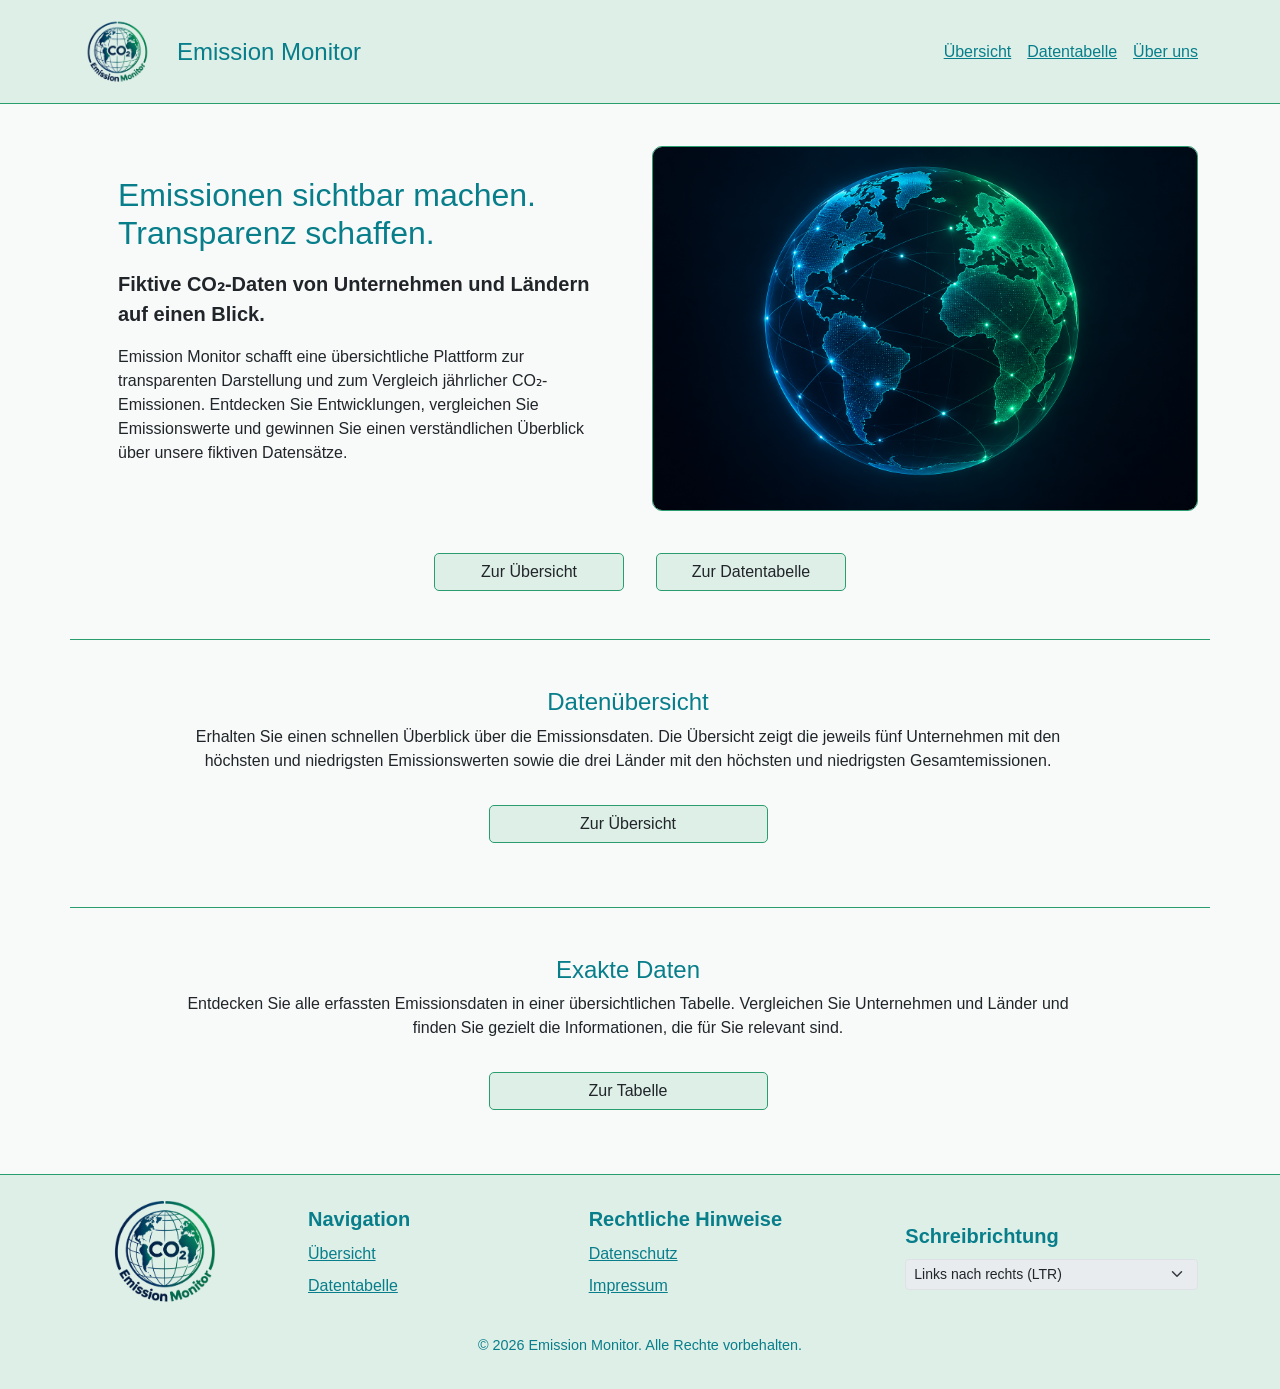
<file: index.html>
<!DOCTYPE html>
<html lang="de" dir="ltr">
    <head>
        <title>Emission Monitor - Home</title>
        <link rel="stylesheet"
        href="https://cdn.jsdelivr.net/npm/bootstrap@5.3.8/dist/css/bootstrap.min.css">
        <link rel="stylesheet" href="style.css">
        <meta charset="UTF-8">
        <meta name="viewport" content="width=device-width, initial-scale=1.0">
    </head>

    <body>
        <header class="header">
            <div class="
                container
                py-3
            ">
                <div class="
                    row
                    align-items-center
                ">
                    <a
                        href="index.html"
                        class="col-md-1 col-3"
                    >
                        <img src="Images/Logo.png" alt="Logo" class="img-fluid">
                    </a>
                    <a
                        href="index.html"
                        id="header-title"
                        class="
                            d-none
                            d-md-block
                            col-md-3
                            fs-4
                        "
                    >
                        Emission Monitor
                    </a>
                    <nav class="
                        col-9 col-md-8
                        align-items-center
                    ">
                        <ul class="
                            d-flex
                            align-items-center
                            justify-content-end
                            list-unstyled
                            gap-3
                            mb-0
                        ">
                            <li class="
                                text-center
                            ">
                                <a href="übersicht.html" class="header-link">Übersicht</a>
                            </li>
                            <li class="
                                text-center
                            ">
                                <a href="tabelle.html" class="header-link">Datentabelle</a>
                            </li>
                            <li class="
                                text-center
                                me-md-0 me-3
                            ">
                                <a href="about.html" class="header-link">Über uns</a>
                            </li>
                        </ul>
                    </nav>
                </div>
            </div> 
        </header>

        <main class="main">
            <section class="
                hero-section
                container
                my-4
            ">
                <div class="
                    hero-content
                    row
                    align-items-center
                ">
                    <div class="
                        hero-text
                        order-md-1
                        order-2
                        col-md-6
                        p-md-5
                        p-4
                    ">
                        <h1>Emissionen sichtbar machen. Transparenz schaffen.</h1>
                        <p class="
                            subline
                            mt-3
                            fw-bold
                            fs-5
                        ">
                            Fiktive CO₂-Daten von Unternehmen und Ländern auf einen Blick.
                        </p>
                        <p>
                            Emission Monitor schafft eine übersichtliche Plattform zur 
                            transparenten Darstellung und zum Vergleich jährlicher CO₂-Emissionen. 
                            Entdecken Sie Entwicklungen, vergleichen Sie Emissionswerte und gewinnen 
                            Sie einen verständlichen Überblick über unsere fiktiven Datensätze.
                        </p>
                    </div>
                    <div class="
                        col-md-6
                        order-md-2
                        order-1
                        text-center
                    ">
                        <img
                            src="Images/Image1.png"
                            alt="Emissionen"
                            class="
                                hero-img
                                img-fluid
                            ">
                    </div>
                </div>
                <div class="
                    hero-buttons
                    row
                    justify-content-center
                    mt-md-4
                    mt-0
                ">
                    <a
                        href="übersicht.html" 
                        class="
                            btn
                            col-md-2
                            col-5
                            mx-md-3
                            mx-2
                        "
                    >
                        Zur Übersicht
                    </a>
                    <a
                        href="tabelle.html"
                        class="
                            btn
                            col-md-2
                            col-5
                            mx-md-3
                            mx-2
                        "
                    >
                        Zur Datentabelle
                    </a>
                </div>
            </section>
            <section class="
                home-übersichts-section
                container
                mt-5
            ">
                <div class="
                    home-übersichts-content
                    row
                    align-items-center
                    justify-content-center
                    col-md-12
                    pt-5
                    pb-3
                ">
                    <h2 class="
                        col-md-12
                        text-center
                    ">
                        Datenübersicht
                    </h2>
                    <p class="
                        col-md-10
                        d-block
                        text-center
                    ">
                        Erhalten Sie einen schnellen Überblick über die Emissionsdaten.
                        Die Übersicht zeigt die jeweils fünf Unternehmen mit den
                        höchsten und niedrigsten Emissionswerten sowie die
                        drei Länder mit den höchsten und niedrigsten Gesamtemissionen.
                    </p>
                    <a
                        href="übersicht.html"
                        class="
                            btn                                
                            col-md-3
                            col-6
                            mt-3
                        "
                    >
                        Zur Übersicht
                    </a>
                </div>
            </section>
            <section class="
                home-tabellen-section
                container
                my-5
            ">
                <div class="
                    home-tabellen-content
                    row
                    align-items-center
                    justify-content-center
                    col-md-12
                    pt-5
                    pb-3
                ">
                    <h2 class="
                        col-md-12
                        text-center
                    ">
                        Exakte Daten
                    </h2>
                    <p class="
                        col-md-10
                        d-block
                        text-center
                    ">
                        Entdecken Sie alle erfassten Emissionsdaten
                        in einer übersichtlichen Tabelle. Vergleichen
                        Sie Unternehmen und Länder und finden Sie gezielt
                        die Informationen, die für Sie relevant sind.
                    </p>
                    <a
                        href="tabelle.html"
                        class="
                            btn                                
                            col-md-3
                            col-6
                            mt-3
                        "
                    >
                        Zur Tabelle
                    </a>
                </div>
            </section>
        </main>

        <footer class="
            footer
            py-3
        ">
            <div class="
                footer-content
                container
                mb-4
            ">
                <div class="
                    row
                    align-items-center
                ">
                    <div class="
                        footer-logo
                        col-md-2 col-12
                        text-center
                    ">
                        <a
                            href="index.html"
                            id="logo-footer"
                        >
                            <img src="Images/Logo.png" alt="Logo" class="img-fluid">
                        </a>
                    </div>
                    <div class="
                        col-md-10 col-12
                    ">
                        <div class="
                            row
                            align-items-center
                        ">
                            <div class="
                                footer-links
                                col-md-4 col-12
                                ps-md-5
                            ">
                                <p class="
                                    footer-title
                                    text-md-start
                                    text-center
                                    fw-bold
                                    my-2
                                    fs-5
                                ">
                                    Navigation
                                </p>
                                <a 
                                    href="übersicht.html"
                                    class="
                                        footer-link
                                        d-block
                                        text-md-start
                                        text-center
                                        my-2
                                    "
                                >
                                    Übersicht
                                </a>
                                <a
                                    href="tabelle.html"
                                    class="
                                        footer-link
                                        d-block
                                        text-md-start
                                        text-center
                                        my-2
                                    "
                                >
                                    Datentabelle
                                </a>
                            </div>
                            <div class="
                                rechtliche-hinweise
                                col-md-4 col-12
                            ">
                                <p class="
                                    footer-title
                                    text-md-start
                                    text-center
                                    fw-bold
                                    d-block
                                    my-2
                                    fs-5
                                ">
                                    Rechtliche Hinweise
                                </p>
                                <a
                                    href="datenschutz.html"
                                    class="
                                        footer-link
                                        d-block
                                        text-md-start
                                        text-center
                                        my-2
                                    "
                                >
                                    Datenschutz
                                </a>
                                <a
                                    href="impressum.html"
                                    class="
                                        footer-link
                                        d-block
                                        text-md-start
                                        text-center
                                        my-2
                                    "
                                >
                                    Impressum
                                </a>
                            </div>
                            <div class="
                                footer-schreibrichtung
                                col-md-4 col-12
                            ">
                                <label
                                    for="schreibrichtung"
                                    class="
                                        footer-title
                                        d-block
                                        text-md-start
                                        text-center
                                        fw-bold
                                        my-2
                                        fs-5
                                    "
                                >
                                    Schreibrichtung
                                </label>

                                <select
                                    id="schreibrichtung"
                                    class="form-select form-select-sm"
                                    disabled
                                >
                                    <option value="ltr">Links nach rechts (LTR)</option>
                                    <option value="rtl">Rechts nach links (RTL)</option>
                                </select>
                            </div>
                        </div>
                    </div>
                </div>
            </div>
            <div id="copyright">
                <p class="text-center">
                    &copy; 2026 Emission Monitor. Alle Rechte vorbehalten.
                </p>
            </div>
        </footer>
    </body>
</html>
</file>
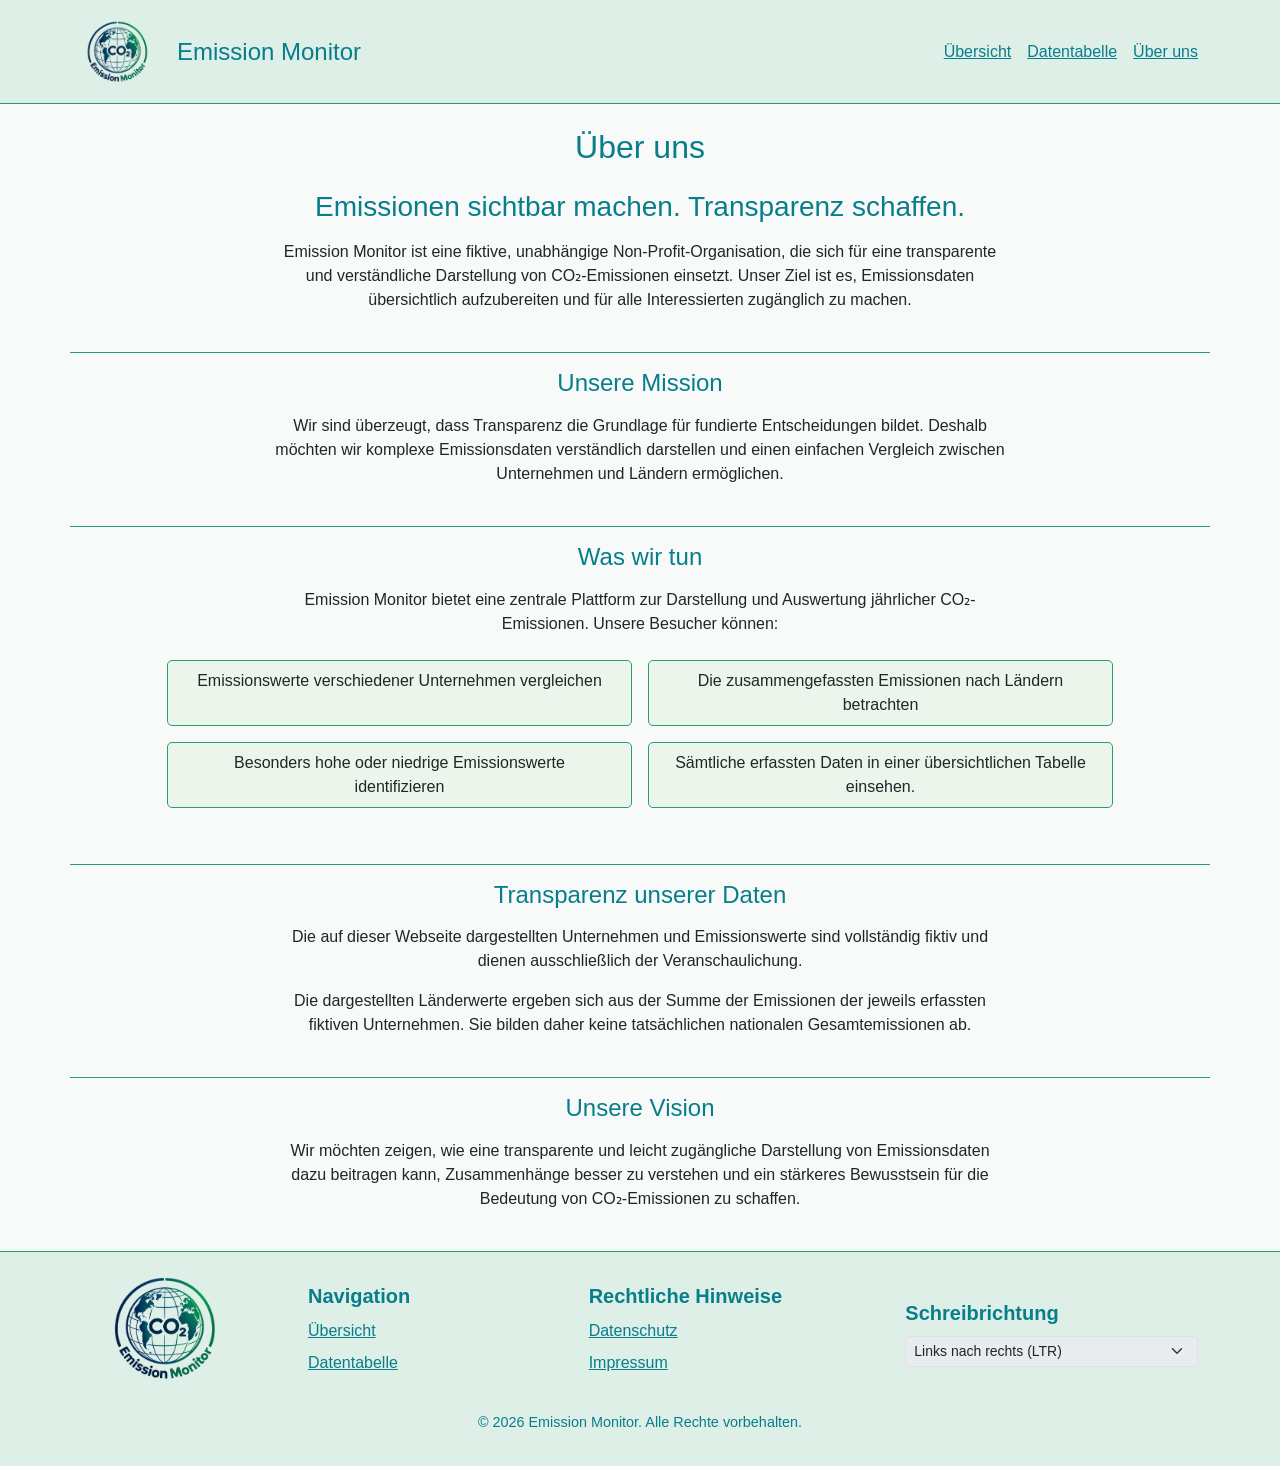
<file: about.html>
<!DOCTYPE html>
<html lang="de" dir="ltr">
    <head>
        <title>Emission Monitor – Über Uns</title>
        <link rel="stylesheet"
        href="https://cdn.jsdelivr.net/npm/bootstrap@5.3.8/dist/css/bootstrap.min.css">
        <link rel="stylesheet" href="style.css">
        <meta charset="UTF-8">
        <meta name="viewport" content="width=device-width, initial-scale=1.0">
    </head>

    <body>
        <header class="header">
            <div class="
                container
                py-3
            ">
                <div class="
                    row
                    align-items-center
                ">
                    <a
                        href="index.html"
                        class="col-md-1 col-3"
                    >
                        <img src="Images/Logo.png" alt="Logo" class="img-fluid">
                    </a>
                    <a
                        href="index.html"
                        id="header-title"
                        class="
                            d-none
                            d-md-block
                            col-md-3
                            fs-4
                        "
                    >
                        Emission Monitor
                    </a>
                    <nav class="
                        col-9 col-md-8
                        align-items-center
                    ">
                        <ul class="
                            d-flex
                            align-items-center
                            justify-content-end
                            list-unstyled
                            gap-3
                            mb-0
                        ">
                            <li class="
                                text-center
                            ">
                                <a href="übersicht.html" class="header-link">Übersicht</a>
                            </li>
                            <li class="
                                text-center
                            ">
                                <a href="tabelle.html" class="header-link">Datentabelle</a>
                            </li>
                            <li class="
                                text-center
                                me-md-0 me-3
                            ">
                                <a href="about.html" class="header-link">Über uns</a>
                            </li>
                        </ul>
                    </nav>
                </div>
            </div> 
        </header>

        <main>
            <section class="
                about-intro
                container
            ">
                <div class="
                    about-heading
                    row
                    justify-content-center
                ">
                    <h1 class="
                        col-12
                        text-center
                        mt-4
                        mb-md-4 mb-3
                    ">
                        Über uns
                    </h1>
                    <h3 class="
                        col-12
                        text-center
                        mb-3
                    ">
                        Emissionen sichtbar machen. Transparenz schaffen.
                    </h3>
                    <p class="
                        col-md-8 col-11
                        text-center
                    ">
                        Emission Monitor ist eine fiktive, unabhängige Non-Profit-Organisation, 
                        die sich für eine transparente und verständliche Darstellung von 
                        CO₂-Emissionen einsetzt. Unser Ziel ist es, Emissionsdaten übersichtlich 
                        aufzubereiten und für alle Interessierten zugänglich zu machen.
                    </p>
                </div>
            </section>

            <section class="
                about-inhalt
                container
            ">
                <div class="
                    about-abschnitt
                    row
                    justify-content-center
                    mt-md-4 mt-3
                    pt-3
                ">
                    <h2 class="
                        col-12
                        text-center
                        mb-3
                    ">
                        Unsere Mission
                    </h2>
                    <p class="
                        col-md-8 col-11
                        text-center
                    ">
                        Wir sind überzeugt, dass Transparenz die Grundlage für 
                        fundierte Entscheidungen bildet. Deshalb möchten wir komplexe 
                        Emissionsdaten verständlich darstellen und einen einfachen 
                        Vergleich zwischen Unternehmen und Ländern ermöglichen.
                    </p>
                </div>
                <div class="
                    about-abschnitt
                    row
                    justify-content-center
                    mt-md-4 mt-3
                    pt-3
                ">
                    <h2 class="
                        col-12
                        text-center
                        mb-3
                    ">
                        Was wir tun
                    </h2>
                    <p class="
                        col-md-8 col-11
                        text-center
                    ">
                        Emission Monitor bietet eine zentrale Plattform zur 
                        Darstellung und Auswertung jährlicher CO₂-Emissionen. 
                        Unsere Besucher können:
                    </p>
                    <div class="
                        möglichkeiten
                        row
                        justify-content-center
                    ">
                        <div class="
                            col-md-5 col-11
                            m-2
                        ">
                            <p class="
                                text-center
                                m-2
                            ">
                                Emissionswerte verschiedener Unternehmen vergleichen
                            </p>
                        </div>
                        <div class="
                            col-md-5 col-11
                            m-2
                        ">
                            <p class="
                                text-center
                                m-2
                            ">
                                Die zusammengefassten Emissionen nach Ländern betrachten
                            </p>
                        </div>
                        <div class="
                            col-md-5 col-11
                            m-2
                        ">
                            <p class="
                                text-center
                                m-2
                            ">
                                Besonders hohe oder niedrige Emissionswerte identifizieren
                            </p>
                        </div>
                        <div class="
                            col-md-5 col-11
                            m-2
                        ">
                            <p class="
                                text-center
                                m-2
                            ">
                                Sämtliche erfassten Daten in einer übersichtlichen 
                                Tabelle einsehen.
                            </p>
                        </div>
                    </div>
                </div>
                <div class="
                    about-abschnitt
                    row
                    justify-content-center
                    mt-md-5 mt-4
                    pt-3
                ">
                    <h2 class="
                        col-12
                        text-center
                        mb-3
                    ">
                           Transparenz unserer Daten
                    </h2>
                   <p class="
                        col-md-8 col-11
                        text-center
                    ">
                        Die auf dieser Webseite dargestellten Unternehmen und 
                        Emissionswerte sind vollständig fiktiv und dienen 
                        ausschließlich der Veranschaulichung.
                    </p>
                   <p class="
                        col-md-8 col-11
                        text-center
                    ">
                        Die dargestellten Länderwerte ergeben sich aus der Summe 
                        der Emissionen der jeweils erfassten fiktiven Unternehmen. 
                        Sie bilden daher keine tatsächlichen nationalen Gesamtemissionen ab.
                    </p>
                </div>
                <div class="
                    about-abschnitt
                    row
                    justify-content-center
                    my-md-4 my-3
                    pt-3
                ">
                    <h2 class="
                        col-12
                        text-center
                        mb-3
                    ">
                        Unsere Vision
                    </h2>
                    <p class="
                        col-md-8 col-11
                        text-center
                    ">
                        Wir möchten zeigen, wie eine transparente und 
                        leicht zugängliche Darstellung von Emissionsdaten 
                        dazu beitragen kann, Zusammenhänge besser zu 
                        verstehen und ein stärkeres Bewusstsein für die 
                        Bedeutung von CO₂-Emissionen zu schaffen.
                    </p>
                </div>
            </section>
        </main>

        <footer class="
            footer
            py-3
        ">
            <div class="
                footer-content
                container
                mb-4
            ">
                <div class="
                    row
                    align-items-center
                ">
                    <div class="
                        footer-logo
                        col-md-2 col-12
                        text-center
                    ">
                        <a
                            href="index.html"
                            id="logo-footer"
                        >
                            <img src="Images/Logo.png" alt="Logo" class="img-fluid">
                        </a>
                    </div>
                    <div class="
                        col-md-10 col-12
                    ">
                        <div class="
                            row
                            align-items-center
                        ">
                            <div class="
                                footer-links
                                col-md-4 col-12
                                ps-md-5
                            ">
                                <p class="
                                    footer-title
                                    text-md-start
                                    text-center
                                    fw-bold
                                    my-2
                                    fs-5
                                ">
                                    Navigation
                                </p>
                                <a 
                                    href="übersicht.html"
                                    class="
                                        footer-link
                                        d-block
                                        text-md-start
                                        text-center
                                        my-2
                                    "
                                >
                                    Übersicht
                                </a>
                                <a
                                    href="tabelle.html"
                                    class="
                                        footer-link
                                        d-block
                                        text-md-start
                                        text-center
                                        my-2
                                    "
                                >
                                    Datentabelle
                                </a>
                            </div>
                            <div class="
                                rechtliche-hinweise
                                col-md-4 col-12
                            ">
                                <p class="
                                    footer-title
                                    text-md-start
                                    text-center
                                    fw-bold
                                    d-block
                                    my-2
                                    fs-5
                                ">
                                    Rechtliche Hinweise
                                </p>
                                <a
                                    href="datenschutz.html"
                                    class="
                                        footer-link
                                        d-block
                                        text-md-start
                                        text-center
                                        my-2
                                    "
                                >
                                    Datenschutz
                                </a>
                                <a
                                    href="impressum.html"
                                    class="
                                        footer-link
                                        d-block
                                        text-md-start
                                        text-center
                                        my-2
                                    "
                                >
                                    Impressum
                                </a>
                            </div>
                            <div class="
                                footer-schreibrichtung
                                col-md-4 col-12
                            ">
                                <label
                                    for="schreibrichtung"
                                    class="
                                        footer-title
                                        d-block
                                        text-md-start
                                        text-center
                                        fw-bold
                                        my-2
                                        fs-5
                                    "
                                >
                                    Schreibrichtung
                                </label>

                                <select
                                    id="schreibrichtung"
                                    class="form-select form-select-sm"
                                    disabled
                                >
                                    <option value="ltr">Links nach rechts (LTR)</option>
                                    <option value="rtl">Rechts nach links (RTL)</option>
                                </select>
                            </div>
                        </div>
                    </div>
                </div>
            </div>
            <div id="copyright">
                <p class="text-center">
                    &copy; 2026 Emission Monitor. Alle Rechte vorbehalten.
                </p>
            </div>
        </footer>
    </body>
</html>
</file>
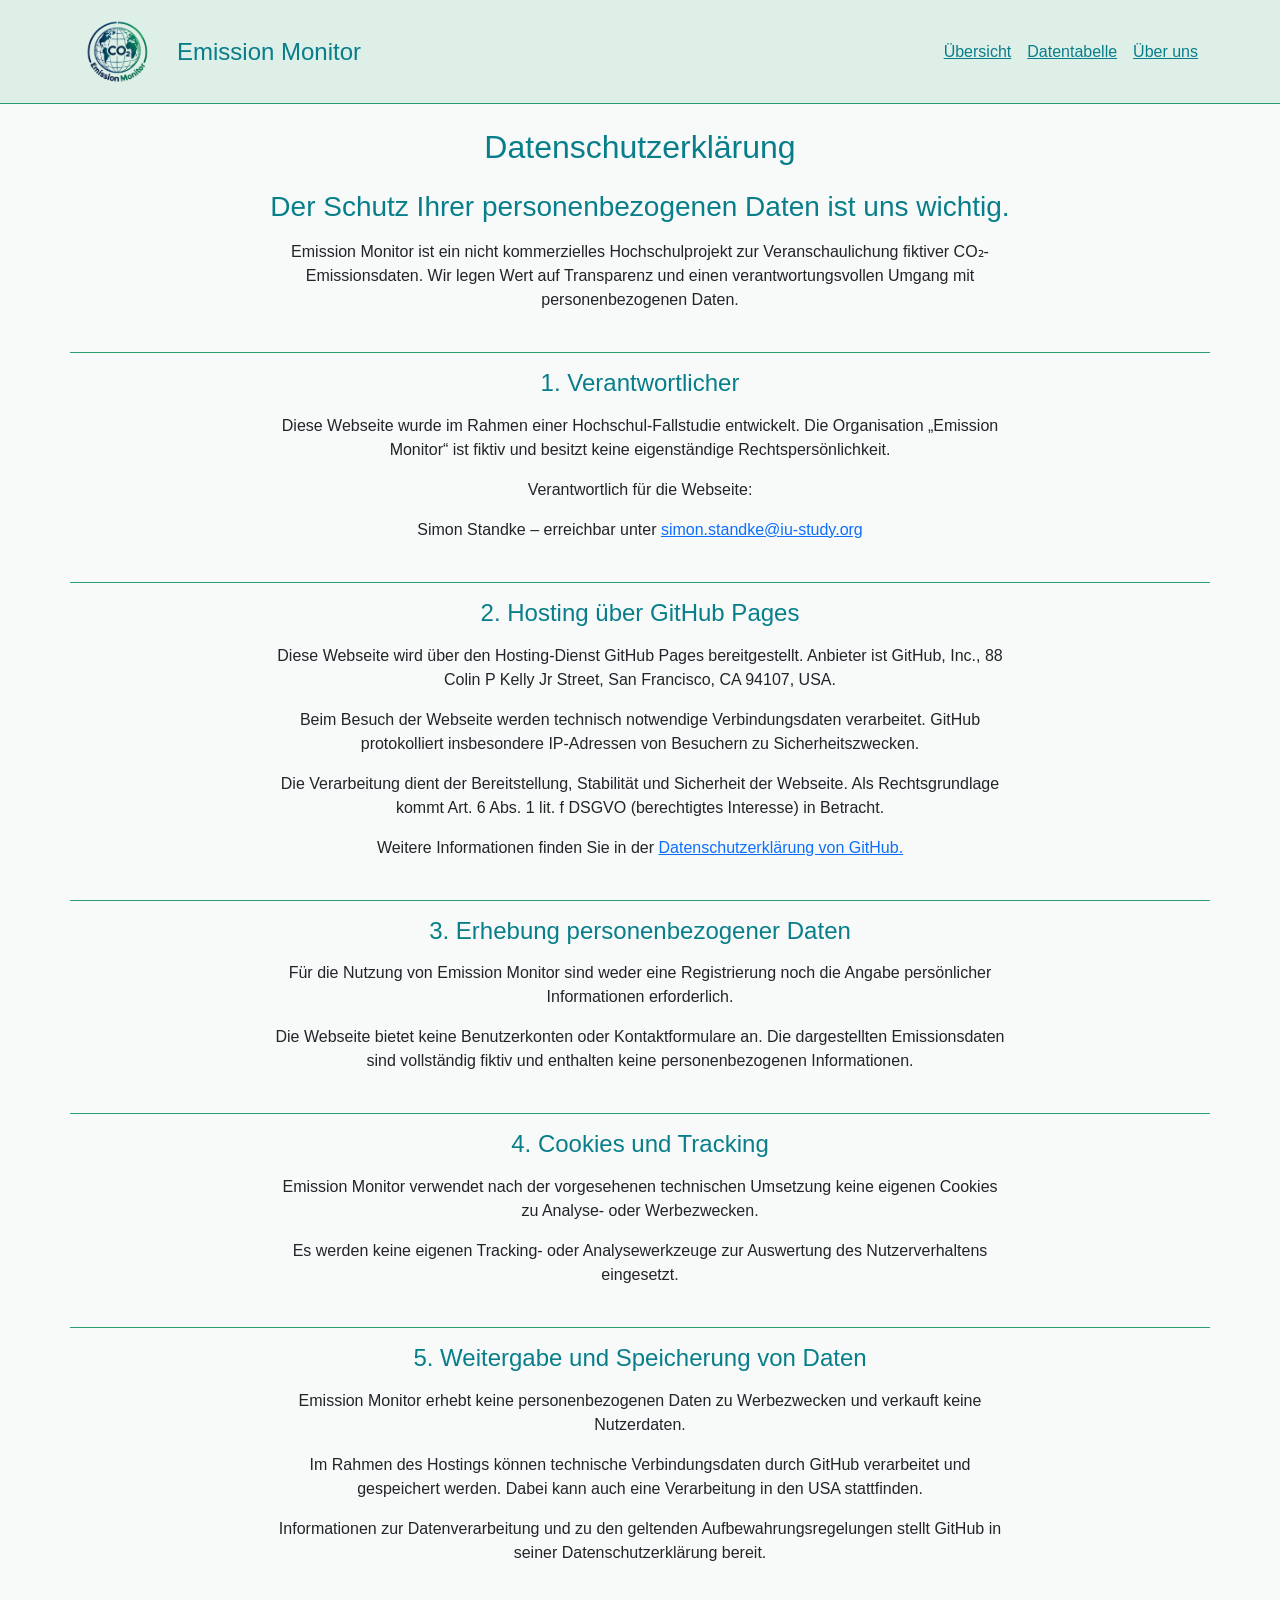
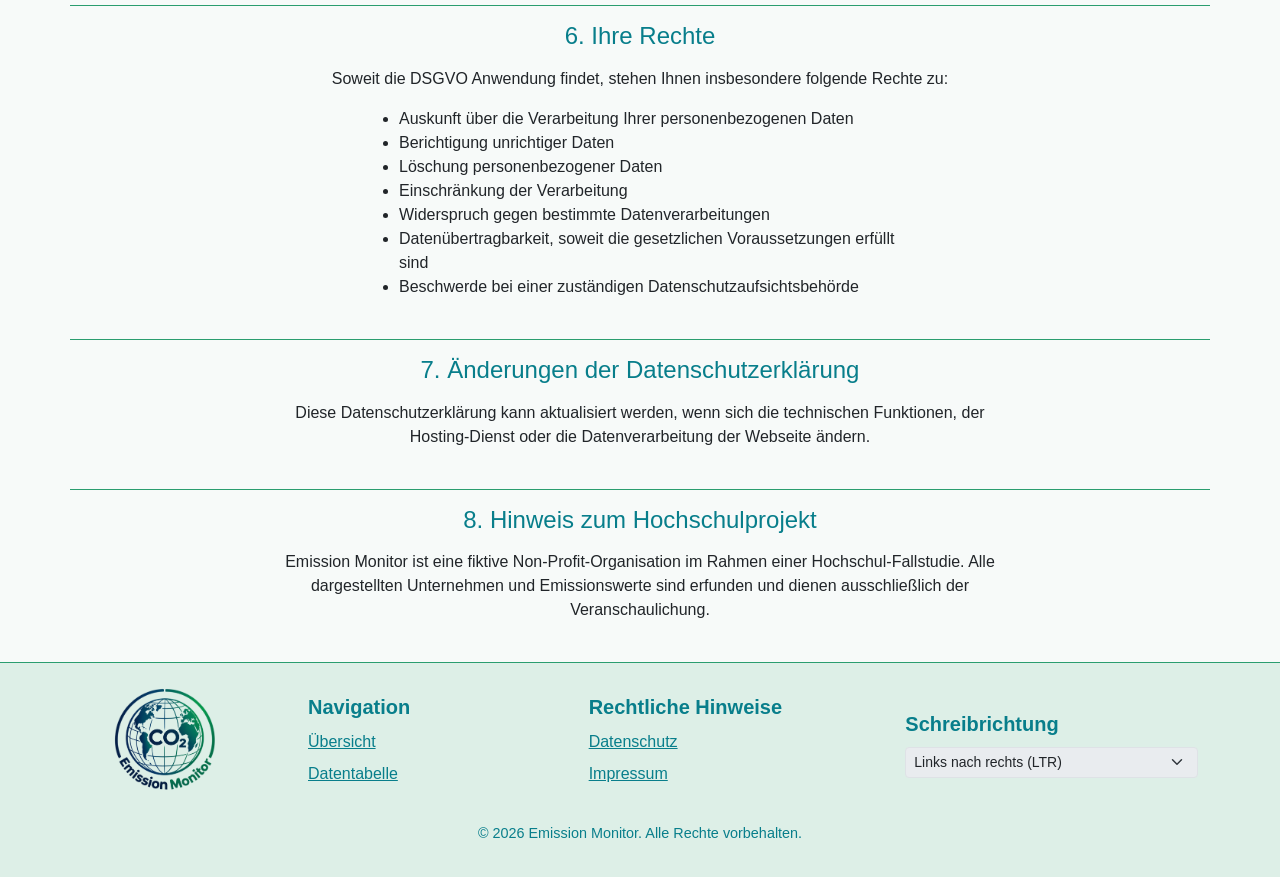
<file: datenschutz.html>
<!DOCTYPE html>
<html lang="de" dir="ltr">
    <head>
        <title>Emission Monitor – Datenschutz</title>
        <link rel="stylesheet"
        href="https://cdn.jsdelivr.net/npm/bootstrap@5.3.8/dist/css/bootstrap.min.css">
        <link rel="stylesheet" href="style.css">
        <meta charset="UTF-8">
        <meta name="viewport" content="width=device-width, initial-scale=1.0">
    </head>

    <body>
        <header class="header">
            <div class="
                container
                py-3
            ">
                <div class="
                    row
                    align-items-center
                ">
                    <a
                        href="index.html"
                        class="col-md-1 col-3"
                    >
                        <img src="Images/Logo.png" alt="Logo" class="img-fluid">
                    </a>
                    <a
                        href="index.html"
                        id="header-title"
                        class="
                            d-none
                            d-md-block
                            col-md-3
                            fs-4
                        "
                    >
                        Emission Monitor
                    </a>
                    <nav class="
                        col-9 col-md-8
                        align-items-center
                    ">
                        <ul class="
                            d-flex
                            align-items-center
                            justify-content-end
                            list-unstyled
                            gap-3
                            mb-0
                        ">
                            <li class="
                                text-center
                            ">
                                <a href="übersicht.html" class="header-link">Übersicht</a>
                            </li>
                            <li class="
                                text-center
                            ">
                                <a href="tabelle.html" class="header-link">Datentabelle</a>
                            </li>
                            <li class="
                                text-center
                                me-md-0 me-3
                            ">
                                <a href="about.html" class="header-link">Über uns</a>
                            </li>
                        </ul>
                    </nav>
                </div>
            </div> 
        </header>

        <main>
            <section class="
                datenschutz-intro
                container
            ">
                <div class="
                    datenschutz-heading
                    row
                    justify-content-center
                ">
                    <h1 class="
                        col-12
                        text-center
                        mt-4
                        mb-md-4 mb-4
                    ">
                        Datenschutzerklärung
                    </h1>
                    <h3 class="
                        col-12
                        text-center
                        mb-3
                    ">
                        Der Schutz Ihrer personenbezogenen Daten ist uns wichtig.
                    </h3>
                    <p class="
                        col-md-8 col-11
                        text-center
                    ">
                        Emission Monitor ist ein nicht kommerzielles 
                        Hochschulprojekt zur Veranschaulichung fiktiver 
                        CO₂-Emissionsdaten. Wir legen Wert auf Transparenz 
                        und einen verantwortungsvollen Umgang mit 
                        personenbezogenen Daten.
                    </p>
                </div>
            </section>

            <section class="
                datenschutz-inhalt
                container
            ">
                <div class="
                    datenschutz-abschnitt
                    row
                    justify-content-center
                    mt-md-4 mt-3
                    pt-3
                ">
                    <h2 class="
                        col-12
                        text-center
                        mb-3
                    ">
                        1. Verantwortlicher
                    </h2>
                    <p class="
                        col-md-8 col-11
                        text-center
                    ">
                        Diese Webseite wurde im Rahmen einer 
                        Hochschul-Fallstudie entwickelt. Die Organisation 
                        „Emission Monitor“ ist fiktiv und besitzt keine 
                        eigenständige Rechtspersönlichkeit.
                    </p>
                    <p class="
                        col-md-8 col-11
                        text-center
                    ">
                        Verantwortlich für die Webseite:
                    </p>
                    <p class="
                        col-md-8 col-11
                        text-center
                    ">
                        Simon Standke – erreichbar unter 
                        <a href="mailto:simon.standke@iu-study.org">simon.standke@iu-study.org</a>
                    </p>
                </div>
                <div class="
                    datenschutz-abschnitt
                    row
                    justify-content-center
                    mt-md-4 mt-3
                    pt-3
                ">
                    <h2 class="
                        col-12
                        text-center
                        mb-3
                    ">
                        2. Hosting über GitHub Pages
                    </h2>
                    <p class="
                        col-md-8 col-11
                        text-center
                    ">
                        Diese Webseite wird über den Hosting-Dienst 
                        GitHub Pages bereitgestellt. Anbieter ist 
                        GitHub, Inc., 88 Colin P Kelly Jr Street, 
                        San Francisco, CA 94107, USA.
                    </p>
                    <p class="
                        col-md-8 col-11
                        text-center
                    ">
                        Beim Besuch der Webseite werden technisch 
                        notwendige Verbindungsdaten verarbeitet. 
                        GitHub protokolliert insbesondere IP-Adressen 
                        von Besuchern zu Sicherheitszwecken.
                    </p>
                    <p class="
                        col-md-8 col-11
                        text-center
                    ">
                        Die Verarbeitung dient der Bereitstellung, 
                        Stabilität und Sicherheit der Webseite. 
                        Als Rechtsgrundlage kommt Art. 
                        6 Abs. 1 lit. f DSGVO (berechtigtes Interesse) in Betracht.
                    </p>
                    <p class="
                        col-md-8 col-11
                        text-center
                    ">
                        Weitere Informationen finden Sie in der 
                        <a href="https://docs.github.com/de/site-policy/privacy-policies/github-general-privacy-statement#github-privacy-statement">
                            Datenschutzerklärung von GitHub.
                        </a>
                    </p>
                </div>
                <div class="
                    datenschutz-abschnitt
                    row
                    justify-content-center
                    mt-md-4 mt-3
                    pt-3
                ">
                    <h2 class="
                        col-12
                        text-center
                        mb-3
                    ">
                           3. Erhebung personenbezogener Daten
                    </h2>
                   <p class="
                        col-md-8 col-11
                        text-center
                    ">
                        Für die Nutzung von Emission Monitor sind weder eine Registrierung 
                        noch die Angabe persönlicher Informationen erforderlich.
                    </p>
                    <p class="
                        col-md-8 col-11
                        text-center
                    ">
                        Die Webseite bietet keine Benutzerkonten oder Kontaktformulare an. 
                        Die dargestellten Emissionsdaten sind vollständig fiktiv und enthalten 
                        keine personenbezogenen Informationen.
                    </p>
                </div>
                <div class="
                    datenschutz-abschnitt
                    row
                    justify-content-center
                    my-md-4 my-3
                    pt-3
                ">
                    <h2 class="
                        col-12
                        text-center
                        mb-3
                    ">
                        4. Cookies und Tracking
                    </h2>
                    <p class="
                        col-md-8 col-11
                        text-center
                    ">
                        Emission Monitor verwendet nach der vorgesehenen technischen Umsetzung 
                        keine eigenen Cookies zu Analyse- oder Werbezwecken.
                    </p>
                    <p class="
                        col-md-8 col-11
                        text-center
                    ">
                        Es werden keine eigenen Tracking- oder Analysewerkzeuge zur Auswertung 
                        des Nutzerverhaltens eingesetzt.
                    </p>
                </div>
                <div class="
                    datenschutz-abschnitt
                    row
                    justify-content-center
                    my-md-4 my-3
                    pt-3
                ">
                    <h2 class="
                        col-12
                        text-center
                        mb-3
                    ">
                        5. Weitergabe und Speicherung von Daten
                    </h2>
                    <p class="
                        col-md-8 col-11
                        text-center
                    ">
                        Emission Monitor erhebt keine personenbezogenen Daten zu Werbezwecken 
                        und verkauft keine Nutzerdaten.
                    </p>
                    <p class="
                        col-md-8 col-11
                        text-center
                    ">
                        Im Rahmen des Hostings können technische Verbindungsdaten durch GitHub 
                        verarbeitet und gespeichert werden. Dabei kann auch eine Verarbeitung 
                        in den USA stattfinden.
                    </p>
                    <p class="
                        col-md-8 col-11
                        text-center
                    ">
                        Informationen zur Datenverarbeitung und zu den geltenden 
                        Aufbewahrungsregelungen stellt GitHub in seiner Datenschutzerklärung bereit.
                    </p>
                </div>
                <div class="
                    datenschutz-abschnitt
                    row
                    justify-content-center
                    my-md-4 my-3
                    pt-3
                ">
                    <h2 class="
                        col-12
                        text-center
                        mb-3
                    ">
                        6. Ihre Rechte
                    </h2>
                    <p class="
                        col-md-8 col-11
                        text-center
                    ">
                        Soweit die DSGVO Anwendung findet, stehen Ihnen insbesondere folgende Rechte zu:
                    </p>
                    <div class="
                        d-block
                        col-md-6
                    ">
                        <ul>
                            <li>
                                Auskunft über die Verarbeitung Ihrer personenbezogenen Daten
                            </li>
                            <li>
                                Berichtigung unrichtiger Daten
                            </li>
                            <li>
                                Löschung personenbezogener Daten
                            </li>
                            <li>
                                Einschränkung der Verarbeitung
                            </li>
                            <li>
                                Widerspruch gegen bestimmte Datenverarbeitungen
                            </li>
                            <li>
                                Datenübertragbarkeit, soweit die gesetzlichen Voraussetzungen erfüllt sind
                            </li>
                            <li>
                                Beschwerde bei einer zuständigen Datenschutzaufsichtsbehörde
                            </li>
                        </ul>
                    </div>
                </div>
                <div class="
                    datenschutz-abschnitt
                    row
                    justify-content-center
                    my-md-4 my-3
                    pt-3
                ">
                    <h2 class="
                        col-12
                        text-center
                        mb-3
                    ">
                        7. Änderungen der Datenschutzerklärung
                    </h2>
                    <p class="
                        col-md-8 col-11
                        text-center
                    ">
                        Diese Datenschutzerklärung kann aktualisiert werden, 
                        wenn sich die technischen Funktionen, der Hosting-Dienst 
                        oder die Datenverarbeitung der Webseite ändern.
                    </p>
                </div>
                <div class="
                    datenschutz-abschnitt
                    row
                    justify-content-center
                    my-md-4 my-3
                    pt-3
                ">
                    <h2 class="
                        col-12
                        text-center
                        mb-3
                    ">
                        8. Hinweis zum Hochschulprojekt
                    </h2>
                    <p class="
                        col-md-8 col-11
                        text-center
                    ">
                        Emission Monitor ist eine fiktive Non-Profit-Organisation 
                        im Rahmen einer Hochschul-Fallstudie. Alle dargestellten 
                        Unternehmen und Emissionswerte sind erfunden und dienen 
                        ausschließlich der Veranschaulichung.
                    </p>
                </div>
            </section>
        </main>

        <footer class="
            footer
            py-3
        ">
            <div class="
                footer-content
                container
                mb-4
            ">
                <div class="
                    row
                    align-items-center
                ">
                    <div class="
                        footer-logo
                        col-md-2 col-12
                        text-center
                    ">
                        <a
                            href="index.html"
                            id="logo-footer"
                        >
                            <img src="Images/Logo.png" alt="Logo" class="img-fluid">
                        </a>
                    </div>
                    <div class="
                        col-md-10 col-12
                    ">
                        <div class="
                            row
                            align-items-center
                        ">
                            <div class="
                                footer-links
                                col-md-4 col-12
                                ps-md-5
                            ">
                                <p class="
                                    footer-title
                                    text-md-start
                                    text-center
                                    fw-bold
                                    my-2
                                    fs-5
                                ">
                                    Navigation
                                </p>
                                <a 
                                    href="übersicht.html"
                                    class="
                                        footer-link
                                        d-block
                                        text-md-start
                                        text-center
                                        my-2
                                    "
                                >
                                    Übersicht
                                </a>
                                <a
                                    href="tabelle.html"
                                    class="
                                        footer-link
                                        d-block
                                        text-md-start
                                        text-center
                                        my-2
                                    "
                                >
                                    Datentabelle
                                </a>
                            </div>
                            <div class="
                                rechtliche-hinweise
                                col-md-4 col-12
                            ">
                                <p class="
                                    footer-title
                                    text-md-start
                                    text-center
                                    fw-bold
                                    d-block
                                    my-2
                                    fs-5
                                ">
                                    Rechtliche Hinweise
                                </p>
                                <a
                                    href="datenschutz.html"
                                    class="
                                        footer-link
                                        d-block
                                        text-md-start
                                        text-center
                                        my-2
                                    "
                                >
                                    Datenschutz
                                </a>
                                <a
                                    href="impressum.html"
                                    class="
                                        footer-link
                                        d-block
                                        text-md-start
                                        text-center
                                        my-2
                                    "
                                >
                                    Impressum
                                </a>
                            </div>
                            <div class="
                                footer-schreibrichtung
                                col-md-4 col-12
                            ">
                                <label
                                    for="schreibrichtung"
                                    class="
                                        footer-title
                                        d-block
                                        text-md-start
                                        text-center
                                        fw-bold
                                        my-2
                                        fs-5
                                    "
                                >
                                    Schreibrichtung
                                </label>

                                <select
                                    id="schreibrichtung"
                                    class="form-select form-select-sm"
                                    disabled
                                >
                                    <option value="ltr">Links nach rechts (LTR)</option>
                                    <option value="rtl">Rechts nach links (RTL)</option>
                                </select>
                            </div>
                        </div>
                    </div>
                </div>
            </div>
            <div id="copyright">
                <p class="text-center">
                    &copy; 2026 Emission Monitor. Alle Rechte vorbehalten.
                </p>
            </div>
        </footer>
    </body>
</html>
</file>
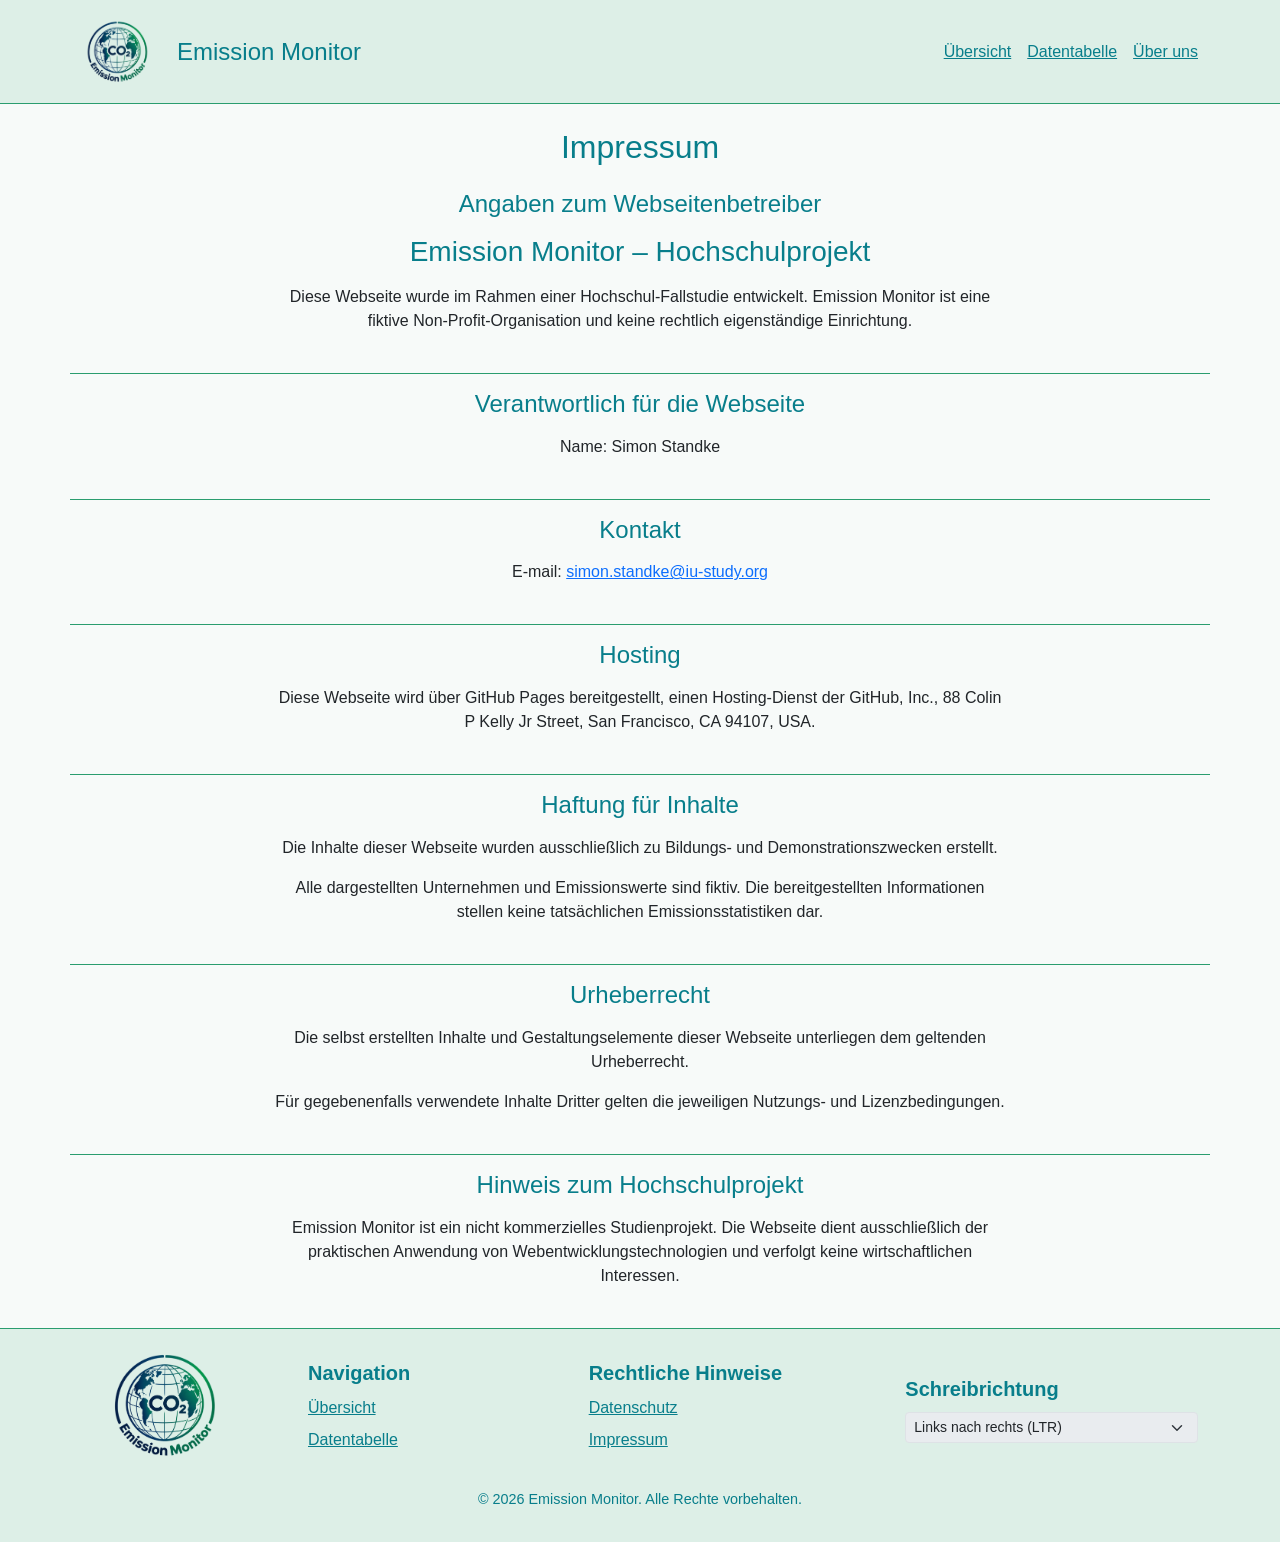
<file: impressum.html>
<!DOCTYPE html>
<html lang="de" dir="ltr">
    <head>
        <title>Emission Monitor – Impressum</title>
        <link rel="stylesheet"
        href="https://cdn.jsdelivr.net/npm/bootstrap@5.3.8/dist/css/bootstrap.min.css">
        <link rel="stylesheet" href="style.css">
        <meta charset="UTF-8">
        <meta name="viewport" content="width=device-width, initial-scale=1.0">
    </head>

    <body>
        <header class="header">
            <div class="
                container
                py-3
            ">
                <div class="
                    row
                    align-items-center
                ">
                    <a
                        href="index.html"
                        class="col-md-1 col-3"
                    >
                        <img src="Images/Logo.png" alt="Logo" class="img-fluid">
                    </a>
                    <a
                        href="index.html"
                        id="header-title"
                        class="
                            d-none
                            d-md-block
                            col-md-3
                            fs-4
                        "
                    >
                        Emission Monitor
                    </a>
                    <nav class="
                        col-9 col-md-8
                        align-items-center
                    ">
                        <ul class="
                            d-flex
                            align-items-center
                            justify-content-end
                            list-unstyled
                            gap-3
                            mb-0
                        ">
                            <li class="
                                text-center
                            ">
                                <a href="übersicht.html" class="header-link">Übersicht</a>
                            </li>
                            <li class="
                                text-center
                            ">
                                <a href="tabelle.html" class="header-link">Datentabelle</a>
                            </li>
                            <li class="
                                text-center
                                me-md-0 me-3
                            ">
                                <a href="about.html" class="header-link">Über uns</a>
                            </li>
                        </ul>
                    </nav>
                </div>
            </div> 
        </header>

        <main>
            <section class="
                impressum-intro
                container
            ">
                <div class="
                    impressum-heading
                    row
                    justify-content-center
                ">
                    <h1 class="
                        col-12
                        text-center
                        mt-4
                        mb-md-4 mb-4
                    ">
                        Impressum
                    </h1>
                    <h2 class="
                        col-12
                        text-center
                        mb-3
                    ">
                        Angaben zum Webseitenbetreiber
                    </h2>
                    <h3 class="
                        col-12
                        text-center
                        mb-3
                    ">
                        Emission Monitor – Hochschulprojekt
                    </h3>
                    <p class="
                        col-md-8 col-11
                        text-center
                    ">
                        Diese Webseite wurde im Rahmen einer Hochschul-Fallstudie entwickelt. 
                        Emission Monitor ist eine fiktive Non-Profit-Organisation 
                        und keine rechtlich eigenständige Einrichtung.
                    </p>
                </div>
            </section>

            <section class="
                impressum-inhalt
                container
            ">
                <div class="
                    impressum-abschnitt
                    row
                    justify-content-center
                    mt-md-4 mt-3
                    pt-3
                ">
                    <h2 class="
                        col-12
                        text-center
                        mb-3
                    ">
                        Verantwortlich für die Webseite
                    </h2>
                    <p class="
                        col-md-8 col-11
                        text-center
                    ">
                        Name: Simon Standke
                    </p>
                </div>
                <div class="
                    impressum-abschnitt
                    row
                    justify-content-center
                    mt-md-4 mt-3
                    pt-3
                ">
                    <h2 class="
                        col-12
                        text-center
                        mb-3
                    ">
                        Kontakt
                    </h2>
                    <p class="
                        col-md-8 col-11
                        text-center
                    ">
                        E-mail: 
                        <a href="mailto:simon.standke@iu-study.org">simon.standke@iu-study.org</a>
                    </p>
                </div>
                <div class="
                    impressum-abschnitt
                    row
                    justify-content-center
                    mt-md-4 mt-3
                    pt-3
                ">
                    <h2 class="
                        col-12
                        text-center
                        mb-3
                    ">
                           Hosting
                    </h2>
                   <p class="
                        col-md-8 col-11
                        text-center
                    ">
                        Diese Webseite wird über GitHub Pages bereitgestellt, einen Hosting-Dienst 
                        der GitHub, Inc., 88 Colin P Kelly Jr Street, San Francisco, CA 94107, USA.
                    </p>
                </div>
                <div class="
                    impressum-abschnitt
                    row
                    justify-content-center
                    my-md-4 my-3
                    pt-3
                ">
                    <h2 class="
                        col-12
                        text-center
                        mb-3
                    ">
                        Haftung für Inhalte
                    </h2>
                    <p class="
                        col-md-8 col-11
                        text-center
                    ">
                        Die Inhalte dieser Webseite wurden ausschließlich zu Bildungs- und 
                        Demonstrationszwecken erstellt.
                    </p>
                    <p class="
                        col-md-8 col-11
                        text-center
                    ">
                        Alle dargestellten Unternehmen und Emissionswerte sind fiktiv. Die 
                        bereitgestellten Informationen stellen keine tatsächlichen Emissionsstatistiken dar.
                    </p>
                </div>
                <div class="
                    impressum-abschnitt
                    row
                    justify-content-center
                    my-md-4 my-3
                    pt-3
                ">
                    <h2 class="
                        col-12
                        text-center
                        mb-3
                    ">
                        Urheberrecht
                    </h2>
                    <p class="
                        col-md-8 col-11
                        text-center
                    ">
                        Die selbst erstellten Inhalte und Gestaltungselemente dieser Webseite 
                        unterliegen dem geltenden Urheberrecht.
                    </p>
                    <p class="
                        col-md-8 col-11
                        text-center
                    ">
                        Für gegebenenfalls verwendete Inhalte Dritter gelten die jeweiligen 
                        Nutzungs- und Lizenzbedingungen.
                    </p>
                </div>
                <div class="
                    impressum-abschnitt
                    row
                    justify-content-center
                    my-md-4 my-3
                    pt-3
                ">
                    <h2 class="
                        col-12
                        text-center
                        mb-3
                    ">
                        Hinweis zum Hochschulprojekt
                    </h2>
                    <p class="
                        col-md-8 col-11
                        text-center
                    ">
                        Emission Monitor ist ein nicht kommerzielles Studienprojekt. Die Webseite 
                        dient ausschließlich der praktischen Anwendung von 
                        Webentwicklungstechnologien und verfolgt keine wirtschaftlichen Interessen.
                    </p>
                </div>
            </section>
        </main>

        <footer class="
            footer
            py-3
        ">
            <div class="
                footer-content
                container
                mb-4
            ">
                <div class="
                    row
                    align-items-center
                ">
                    <div class="
                        footer-logo
                        col-md-2 col-12
                        text-center
                    ">
                        <a
                            href="index.html"
                            id="logo-footer"
                        >
                            <img src="Images/Logo.png" alt="Logo" class="img-fluid">
                        </a>
                    </div>
                    <div class="
                        col-md-10 col-12
                    ">
                        <div class="
                            row
                            align-items-center
                        ">
                            <div class="
                                footer-links
                                col-md-4 col-12
                                ps-md-5
                            ">
                                <p class="
                                    footer-title
                                    text-md-start
                                    text-center
                                    fw-bold
                                    my-2
                                    fs-5
                                ">
                                    Navigation
                                </p>
                                <a 
                                    href="übersicht.html"
                                    class="
                                        footer-link
                                        d-block
                                        text-md-start
                                        text-center
                                        my-2
                                    "
                                >
                                    Übersicht
                                </a>
                                <a
                                    href="tabelle.html"
                                    class="
                                        footer-link
                                        d-block
                                        text-md-start
                                        text-center
                                        my-2
                                    "
                                >
                                    Datentabelle
                                </a>
                            </div>
                            <div class="
                                rechtliche-hinweise
                                col-md-4 col-12
                            ">
                                <p class="
                                    footer-title
                                    text-md-start
                                    text-center
                                    fw-bold
                                    d-block
                                    my-2
                                    fs-5
                                ">
                                    Rechtliche Hinweise
                                </p>
                                <a
                                    href="datenschutz.html"
                                    class="
                                        footer-link
                                        d-block
                                        text-md-start
                                        text-center
                                        my-2
                                    "
                                >
                                    Datenschutz
                                </a>
                                <a
                                    href="impressum.html"
                                    class="
                                        footer-link
                                        d-block
                                        text-md-start
                                        text-center
                                        my-2
                                    "
                                >
                                    Impressum
                                </a>
                            </div>
                            <div class="
                                footer-schreibrichtung
                                col-md-4 col-12
                            ">
                                <label
                                    for="schreibrichtung"
                                    class="
                                        footer-title
                                        d-block
                                        text-md-start
                                        text-center
                                        fw-bold
                                        my-2
                                        fs-5
                                    "
                                >
                                    Schreibrichtung
                                </label>

                                <select
                                    id="schreibrichtung"
                                    class="form-select form-select-sm"
                                    disabled
                                >
                                    <option value="ltr">Links nach rechts (LTR)</option>
                                    <option value="rtl">Rechts nach links (RTL)</option>
                                </select>
                            </div>
                        </div>
                    </div>
                </div>
            </div>
            <div id="copyright">
                <p class="text-center">
                    &copy; 2026 Emission Monitor. Alle Rechte vorbehalten.
                </p>
            </div>
        </footer>
    </body>
</html>
</file>
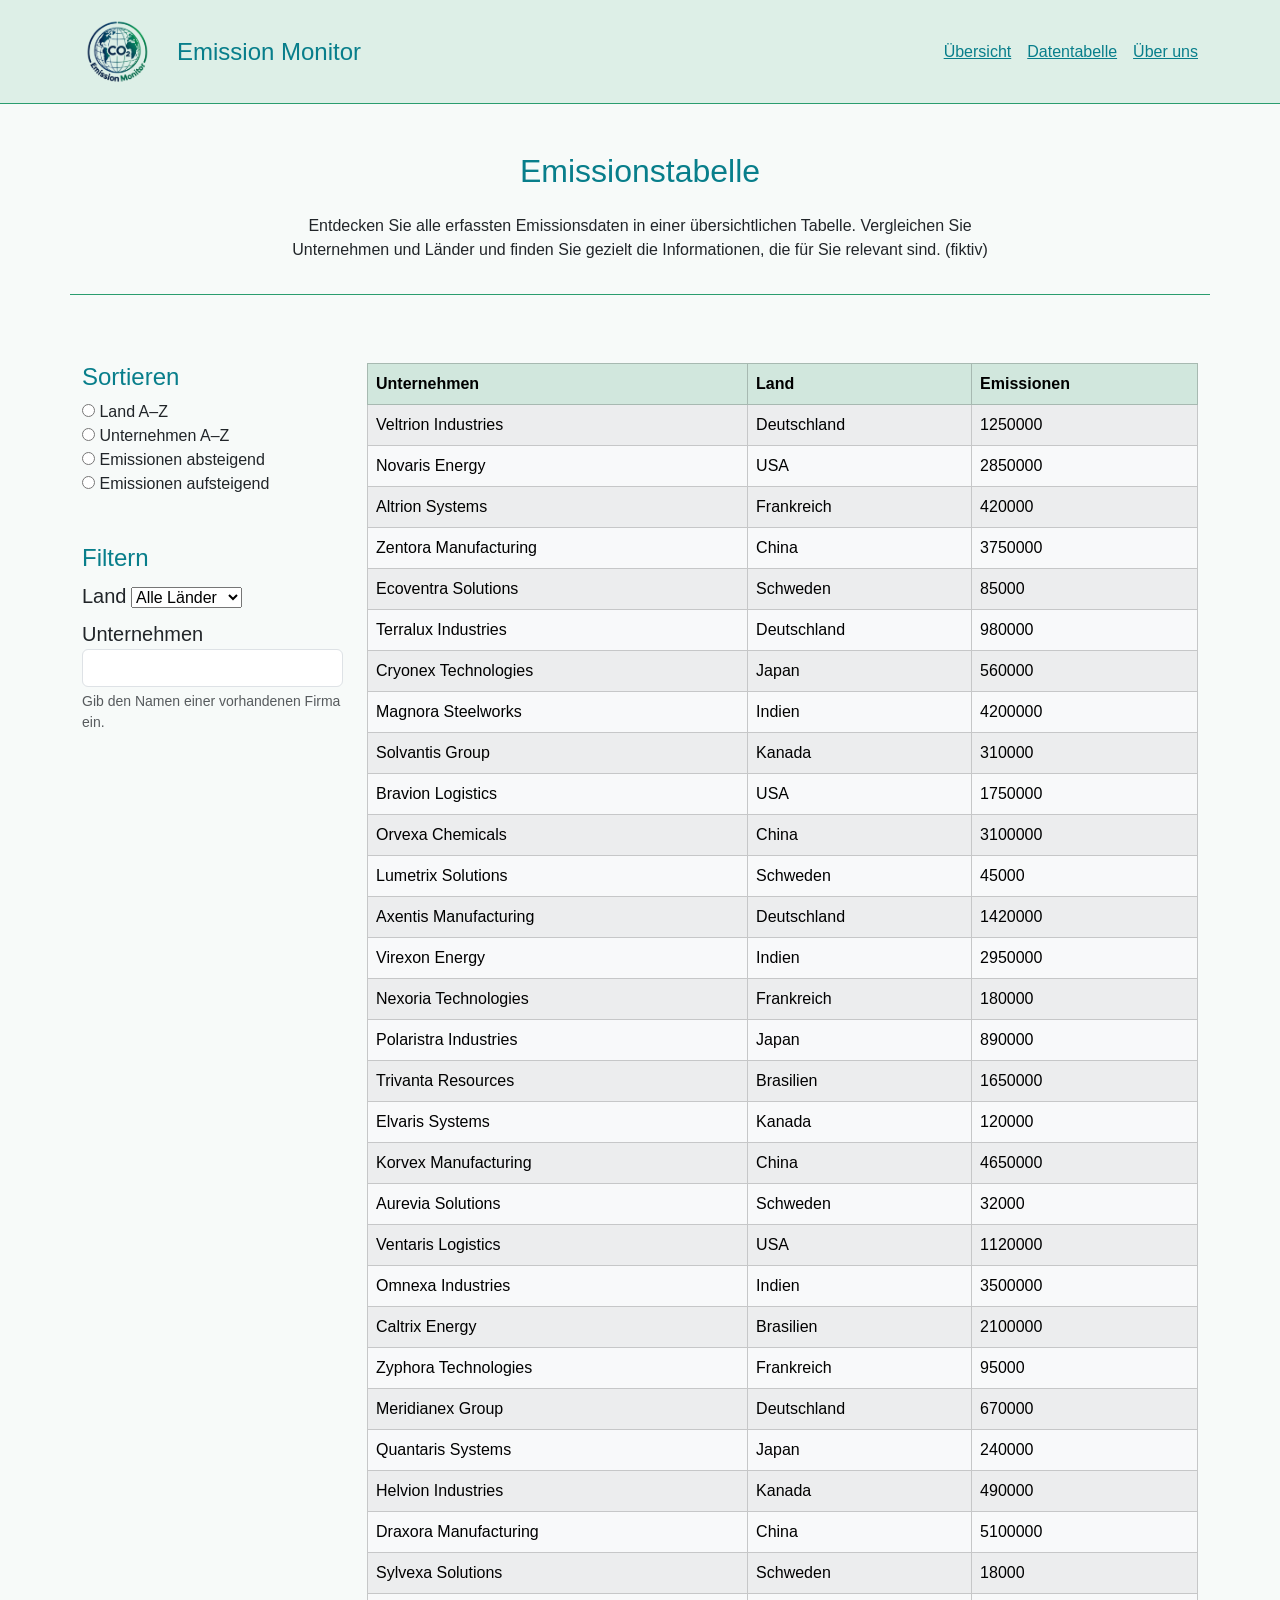
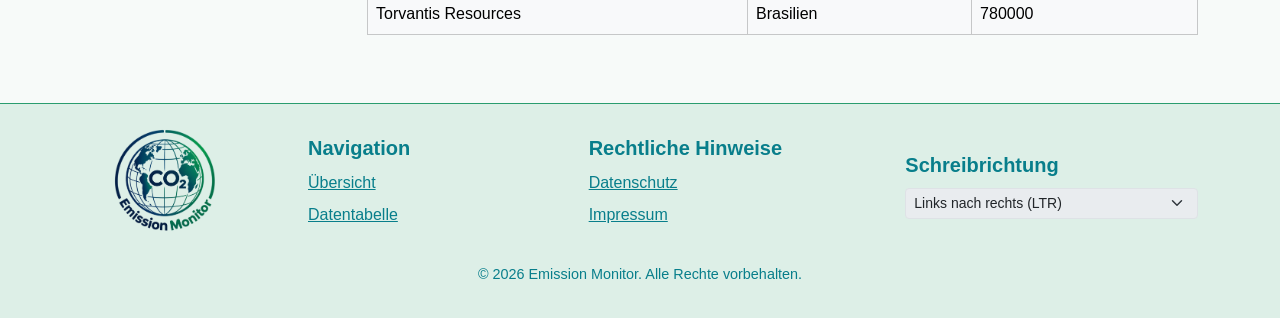
<file: tabelle.html>
<!DOCTYPE html>
<html lang="de" dir="ltr">
    <head>
        <title>Emission Monitor – Emissionstabelle</title>
        <link rel="stylesheet"
        href="https://cdn.jsdelivr.net/npm/bootstrap@5.3.8/dist/css/bootstrap.min.css">
        <link rel="stylesheet" href="style.css">
        <meta charset="UTF-8">
        <meta name="viewport" content="width=device-width, initial-scale=1.0">
    </head>

    <body>
        <header class="header">
            <div class="
                container
                py-3
            ">
                <div class="
                    row
                    align-items-center
                ">
                    <a
                        href="index.html"
                        class="col-md-1 col-3"
                    >
                        <img src="Images/Logo.png" alt="Logo" class="img-fluid">
                    </a>
                    <a
                        href="index.html"
                        id="header-title"
                        class="
                            d-none
                            d-md-block
                            col-md-3
                            fs-4
                        "
                    >
                        Emission Monitor
                    </a>
                    <nav class="
                        col-9 col-md-8
                        align-items-center
                    ">
                        <ul class="
                            d-flex
                            align-items-center
                            justify-content-end
                            list-unstyled
                            gap-3
                            mb-0
                        ">
                            <li class="
                                text-center
                            ">
                                <a href="übersicht.html" class="header-link">Übersicht</a>
                            </li>
                            <li class="
                                text-center
                            ">
                                <a href="tabelle.html" class="header-link">Datentabelle</a>
                            </li>
                            <li class="
                                text-center
                                me-md-0 me-3
                            ">
                                <a href="about.html" class="header-link">Über uns</a>
                            </li>
                        </ul>
                    </nav>
                </div>
            </div> 
        </header>

        <main class="main">
            <section class="
                tabelle-bescheibungs-section
                container
                my-md-5 my-4
            ">
                <div class="
                    tabelle-beschreibungs-content
                    row
                    align-items-center
                    justify-content-center
                ">
                    <h1 class="text-center">Emissionstabelle</h1>
                    <p class="
                        col-md-8
                        text-center
                        p-3
                    ">
                        Entdecken Sie alle erfassten Emissionsdaten
                        in einer übersichtlichen Tabelle. Vergleichen
                        Sie Unternehmen und Länder und finden Sie gezielt
                        die Informationen, die für Sie relevant sind. (fiktiv)
                    </p>
                </div>
            </section>
            <section class="
                tabellen-section
                container
                my-md-5 my-4
                px-2
            ">
                <div class="
                    row
                    p-1
                ">
                    <div class="
                        justify-content-end
                        mb-3
                    ">
                        <button
                            class="
                                btn
                                btn-success
                                d-md-none
                                mb-1
                            "
                            type="button"
                            data-bs-toggle="collapse"
                            data-bs-target="#filter-menue"
                        >
                            Filter anzeigen
                        </button>
                    </div>
                    <div 
                        class="
                            filter-fenster
                            col-md-3
                            collapse
                        "
                        id="filter-menue"
                    >
                        <h4>Sortieren</h4>
                        <div class="d-block">
                            <input
                                id="land"
                                type="radio"
                                value="land"
                                name="sortieren"
                            >
                            <label for="land">Land A–Z</label>
                        </div>
                        <div class="d-block">
                            <input
                                id="unternehmen"
                                type="radio"
                                value="unternehmen"
                                name="sortieren"
                            >
                            <label for="unternehmen">Unternehmen A–Z</label>
                        </div>
                        <div class="d-block">
                            <input
                                id="emissionen-ab"
                                type="radio"
                                value="emissionen-ab"
                                name="sortieren"
                            >
                            <label for="emissionen-ab">Emissionen absteigend</label>
                        </div>
                        <div class="d-block">
                            <input
                                id="emissionen-auf"
                                type="radio"
                                value="emissionen-auf"
                                name="sortieren"
                            >
                            <label for="emissionen-auf">Emissionen aufsteigend</label>
                        </div>
                        <h4 class="mt-5">Filtern</h4>
                        <div class="
                            d-block
                        ">
                            <label
                                for="land-select"
                                class="fs-5"
                            >
                                Land
                            </label>
                            <select id="land-select">
                                <option value="alle">Alle Länder</option>
                                <option value="Brasilien">Brasilien</option>
                                <option value="China">China</option>
                                <option value="Deutschland">Deutschland</option>
                                <option value="Frankreich">Frankreich</option>
                                <option value="Indien">Indien</option>
                                <option value="Japan">Japan</option>
                                <option value="Kanada">Kanada</option>
                                <option value="Schweden">Schweden</option>
                                <option value="USA">USA</option>
                            </select>
                        </div>
                        <div class="
                            d-block
                            pt-2
                        ">
                            <label
                                for="unternehmens-suche"
                                class="fs-5"
                            >
                                Unternehmen
                            </label>
                            <input 
                                type="text"
                                id="unternehmens-suche"
                                class="form-control"
                                aria-describedby="unternehmenHelpBlock"
                            >
                            <div 
                                id="unternehmenHelpBlock"
                                class="form-text"
                            >
                                Gib den Namen einer vorhandenen Firma ein.
                            </div>
                        </div>
                    </div>
                    <div class="
                        tabelle-daten
                        table-responsive
                        col-md-9
                    ">
                        <table class="
                            table
                            table-light
                            table-bordered
                            table-striped
                            table-hover
                        ">
                            <thead>
                                <tr class="table-success">
                                    <th>Unternehmen</th>
                                    <th>Land</th>
                                    <th>Emissionen</th>                                    
                                </tr>
                            </thead>
                            <tbody id="emissions-tabelle">
                            </tbody>
                        </table>
                    </div>
                </div>
            </section>
        </main>
        <footer class="
            footer
            py-3
        ">
            <div class="
                footer-content
                container
                mb-4
            ">
                <div class="
                    row
                    align-items-center
                ">
                    <div class="
                        footer-logo
                        col-md-2 col-12
                        text-center
                    ">
                        <a
                            href="index.html"
                            id="logo-footer"
                        >
                            <img src="Images/Logo.png" alt="Logo" class="img-fluid">
                        </a>
                    </div>
                    <div class="
                        col-md-10 col-12
                    ">
                        <div class="
                            row
                            align-items-center
                        ">
                            <div class="
                                footer-links
                                col-md-4 col-12
                                ps-md-5
                            ">
                                <p class="
                                    footer-title
                                    text-md-start
                                    text-center
                                    fw-bold
                                    my-2
                                    fs-5
                                ">
                                    Navigation
                                </p>
                                <a 
                                    href="übersicht.html"
                                    class="
                                        footer-link
                                        d-block
                                        text-md-start
                                        text-center
                                        my-2
                                    "
                                >
                                    Übersicht
                                </a>
                                <a
                                    href="tabelle.html"
                                    class="
                                        footer-link
                                        d-block
                                        text-md-start
                                        text-center
                                        my-2
                                    "
                                >
                                    Datentabelle
                                </a>
                            </div>
                            <div class="
                                rechtliche-hinweise
                                col-md-4 col-12
                            ">
                                <p class="
                                    footer-title
                                    text-md-start
                                    text-center
                                    fw-bold
                                    d-block
                                    my-2
                                    fs-5
                                ">
                                    Rechtliche Hinweise
                                </p>
                                <a
                                    href="datenschutz.html"
                                    class="
                                        footer-link
                                        d-block
                                        text-md-start
                                        text-center
                                        my-2
                                    "
                                >
                                    Datenschutz
                                </a>
                                <a
                                    href="impressum.html"
                                    class="
                                        footer-link
                                        d-block
                                        text-md-start
                                        text-center
                                        my-2
                                    "
                                >
                                    Impressum
                                </a>
                            </div>
                            <div class="
                                footer-schreibrichtung
                                col-md-4 col-12
                            ">
                                <label
                                    for="schreibrichtung"
                                    class="
                                        footer-title
                                        d-block
                                        text-md-start
                                        text-center
                                        fw-bold
                                        my-2
                                        fs-5
                                    "
                                >
                                    Schreibrichtung
                                </label>

                                <select
                                    id="schreibrichtung"
                                    class="form-select form-select-sm"
                                    disabled
                                >
                                    <option value="ltr">Links nach rechts (LTR)</option>
                                    <option value="rtl">Rechts nach links (RTL)</option>
                                </select>
                            </div>
                        </div>
                    </div>
                </div>
            </div>
            <div id="copyright">
                <p class="text-center">
                    &copy; 2026 Emission Monitor. Alle Rechte vorbehalten.
                </p>
            </div>
        </footer>
        <script src="script.js"></script>
        <script src="https://cdn.jsdelivr.net/npm/bootstrap@5.3.8/dist/js/bootstrap.bundle.min.js"></script>
    </body>
</html>
</file>
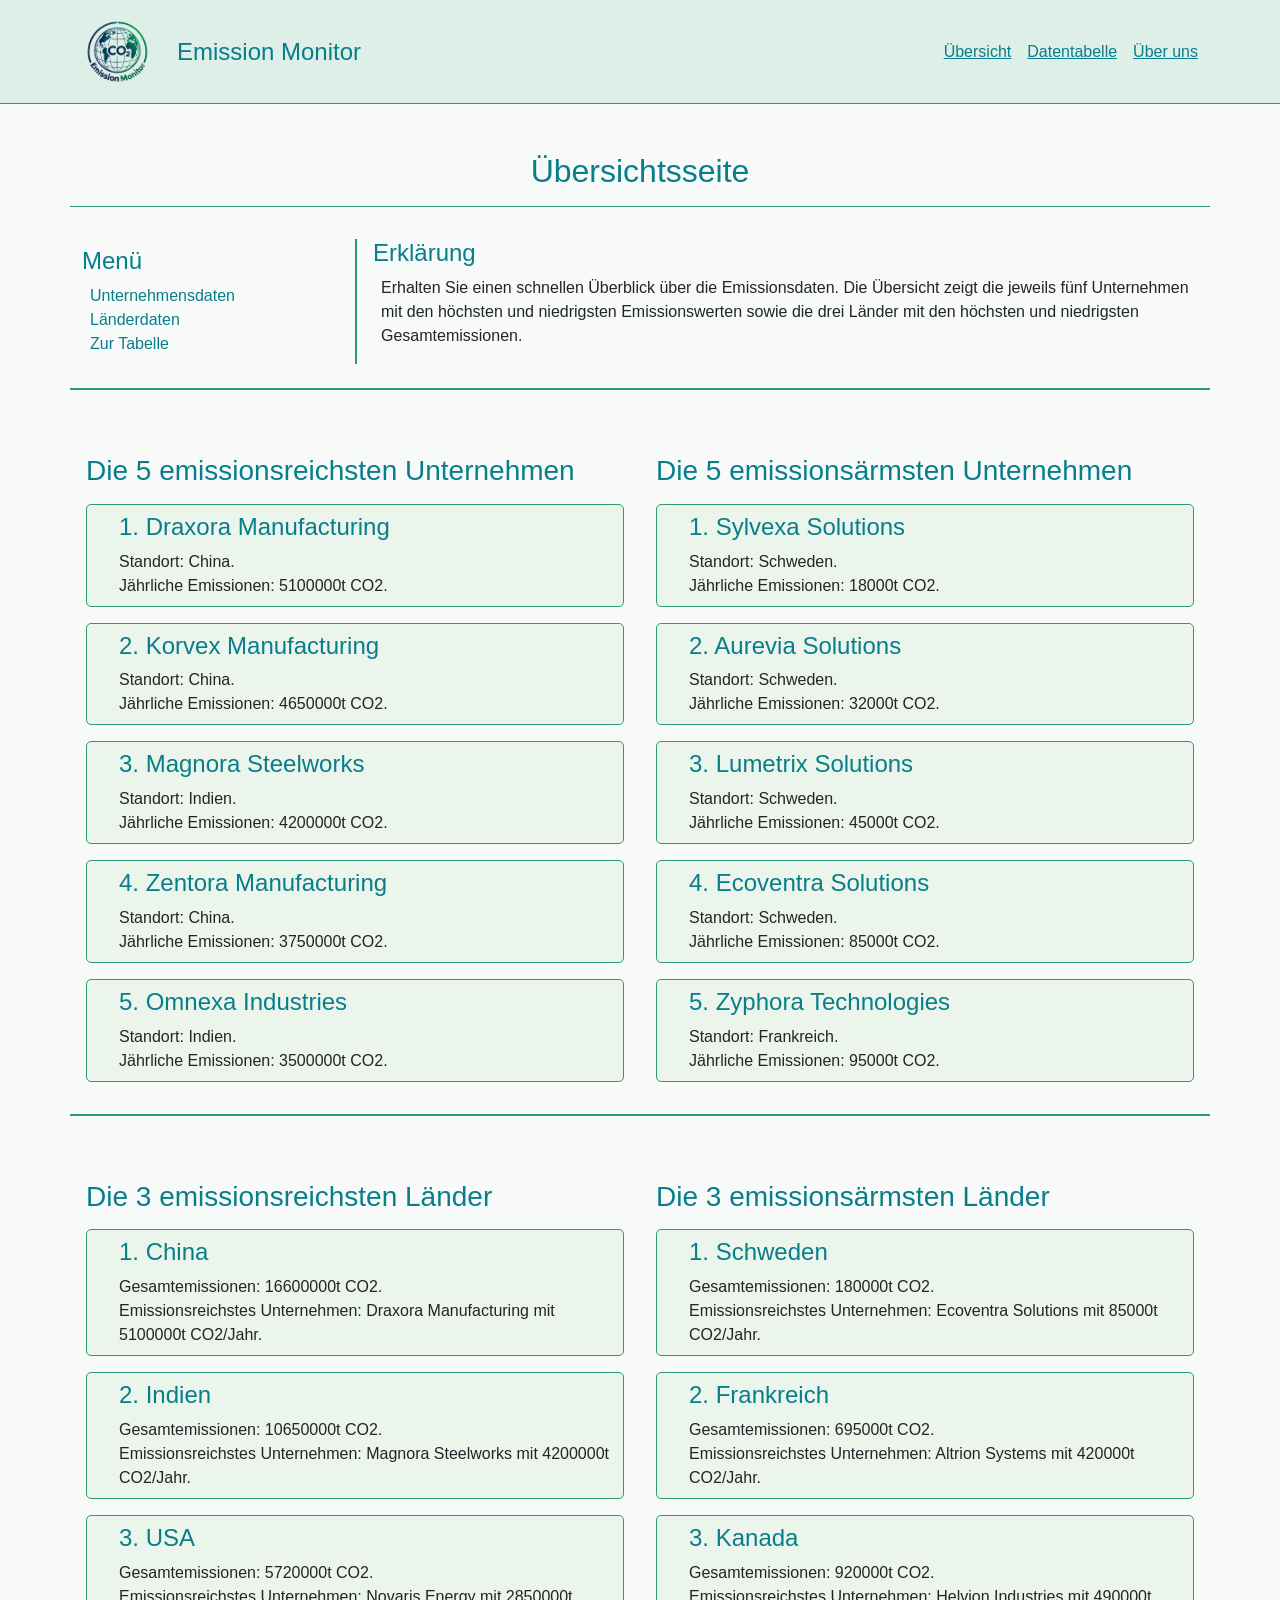
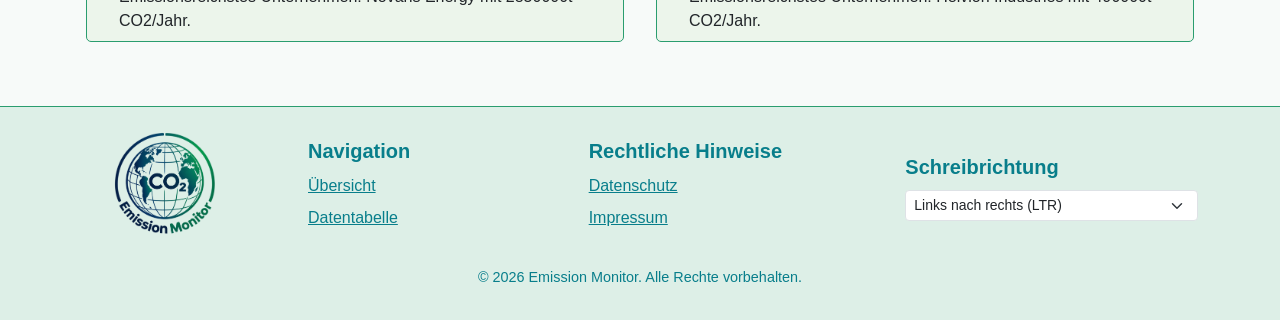
<file: übersicht.html>
<!DOCTYPE html>
<html lang="de" dir="ltr">
    <head>
        <title>Emission Monitor – Übersicht</title>
        <link rel="stylesheet"
        href="https://cdn.jsdelivr.net/npm/bootstrap@5.3.8/dist/css/bootstrap.min.css">
        <link rel="stylesheet" href="style.css">
        <meta charset="UTF-8">
        <meta name="viewport" content="width=device-width, initial-scale=1.0">
    </head>

    <body>
        <header class="header">
            <div class="
                container
                py-3
            ">
                <div class="
                    row
                    align-items-center
                ">
                    <a
                        href="index.html"
                        class="col-md-1 col-3"
                    >
                        <img src="Images/Logo.png" alt="Logo" class="img-fluid">
                    </a>
                    <a
                        href="index.html"
                        id="header-title"
                        class="
                            d-none
                            d-md-block
                            col-md-3
                            fs-4
                        "
                    >
                        Emission Monitor
                    </a>
                    <nav class="
                        col-9 col-md-8
                        align-items-center
                    ">
                        <ul class="
                            d-flex
                            align-items-center
                            justify-content-end
                            list-unstyled
                            gap-3
                            mb-0
                        ">
                            <li class="
                                text-center
                            ">
                                <a href="übersicht.html" class="header-link">Übersicht</a>
                            </li>
                            <li class="
                                text-center
                            ">
                                <a href="tabelle.html" class="header-link">Datentabelle</a>
                            </li>
                            <li class="
                                text-center
                                me-md-0 me-3
                            ">
                                <a href="about.html" class="header-link">Über uns</a>
                            </li>
                        </ul>
                    </nav>
                </div>
            </div> 
        </header>

        <main class="main">
            <section class="
                uebersicht-menue-section
                container
                mt-md-5 mt-4
            ">
                <div class="
                    uebersicht-menue-content
                    row
                    align-items-center
                ">
                    <h1 class="
                        heading-uebersicht
                        pb-md-3 pb-2
                        text-center
                    ">
                        Übersichtsseite
                    </h1>
                    <div class="
                        uebersicht-nav-menue
                        mt-md-3 mt-0
                        col-md-3 col-12
                        pt-3
                        ms-md-0 ms-3
                    ">
                        <h2>Menü</h2>
                        <nav class="ms-2">
                            <ul class="
                                list-unstyled
                            ">
                                <li class="
                                    col-12
                                ">
                                    <a href="#abschnitt-unternehmen" class="nav-link">Unternehmensdaten</a>
                                </li>
                                <li class="
                                    col-12
                                ">
                                    <a href="#abschnitt-laender" class="nav-link">Länderdaten</a>
                                </li>
                                <li class="
                                    col-12
                                ">
                                    <a href="tabelle.html" class="nav-link">Zur Tabelle</a>
                                </li>
                            </ul>
                        </nav>
                    </div>
                    <div class="
                        erklaerung-content
                        mt-md-3 mt-1
                        ps-md-3 ps-0
                        col-md-9 col-12
                    ">
                        <h2 class="text-md-start text-center">Erklärung</h2>
                        <p class="
                            ms-md-2 ms-0
                            px-md-0 px-2
                            text-md-start text-center
                        ">
                            Erhalten Sie einen schnellen Überblick über die Emissionsdaten.
                            Die Übersicht zeigt die jeweils fünf Unternehmen mit den
                            höchsten und niedrigsten Emissionswerten sowie die
                            drei Länder mit den höchsten und niedrigsten Gesamtemissionen.
                        </p>
                    </div>
                </div>
            </section>

            <section class="
                abschnitt-uebersicht
                container
            ">
                <div 
                    id="abschnitt-unternehmen" 
                    class="
                    row
                    mt-md-3 mt-0
                    pt-md-5 pt-3
                    "
                >
                    <div class="
                        col-md-6 col-12
                        p-3
                    ">
                        <h3 class="text-md-start text-center">Die 5 emissionsreichsten Unternehmen</h3>
                        <div id="karte-emissionsreichsten-unternehmen"></div>
                    </div>
                    <div class="
                        col-md-6
                        p-3
                        mt-md-0 mt-3
                    ">
                        <h3 class="text-md-start text-center">Die 5 emissionsärmsten Unternehmen</h3>
                        <div id="karte-emissionsärmsten-unternehmen"></div>
                    </div>
                </div>
                <div
                    id="abschnitt-laender" 
                    class="
                    row
                    mt-md-3 mt-0
                    mb-5
                    pt-md-5 pt-3
                    "
                >
                    <div class="
                        col-md-6 col-12
                        p-3
                    ">
                        <h3 class="text-md-start text-center">Die 3 emissionsreichsten Länder</h3>
                        <div id="karte-emissionsreichsten-laender"></div>
                    </div>
                    <div class="
                        col-md-6 col-12
                        p-3
                        mt-md-0 mt-3
                    ">
                        <h3 class="text-md-start text-center">Die 3 emissionsärmsten Länder</h3>
                        <div id="karte-emissionsärmsten-laender"></div>
                    </div>
                </div>
            </section>
        </main>

        <footer class="
            footer
            py-3
        ">
            <div class="
                footer-content
                container
                mb-4
            ">
                <div class="
                    row
                    align-items-center
                ">
                    <div class="
                        footer-logo
                        col-md-2 col-12
                        text-center
                    ">
                        <a
                            href="index.html"
                            id="logo-footer"
                        >
                            <img src="Images/Logo.png" alt="Logo" class="img-fluid">
                        </a>
                    </div>
                    <div class="
                        col-md-10 col-12
                    ">
                        <div class="
                            row
                            align-items-center
                        ">
                            <div class="
                                footer-links
                                col-md-4 col-12
                                ps-md-5
                            ">
                                <p class="
                                    footer-title
                                    text-md-start
                                    text-center
                                    fw-bold
                                    my-2
                                    fs-5
                                ">
                                    Navigation
                                </p>
                                <a 
                                    href="übersicht.html"
                                    class="
                                        footer-link
                                        d-block
                                        text-md-start
                                        text-center
                                        my-2
                                    "
                                >
                                    Übersicht
                                </a>
                                <a
                                    href="tabelle.html"
                                    class="
                                        footer-link
                                        d-block
                                        text-md-start
                                        text-center
                                        my-2
                                    "
                                >
                                    Datentabelle
                                </a>
                            </div>
                            <div class="
                                rechtliche-hinweise
                                col-md-4 col-12
                            ">
                                <p class="
                                    footer-title
                                    text-md-start
                                    text-center
                                    fw-bold
                                    d-block
                                    my-2
                                    fs-5
                                ">
                                    Rechtliche Hinweise
                                </p>
                                <a
                                    href="datenschutz.html"
                                    class="
                                        footer-link
                                        d-block
                                        text-md-start
                                        text-center
                                        my-2
                                    "
                                >
                                    Datenschutz
                                </a>
                                <a
                                    href="impressum.html"
                                    class="
                                        footer-link
                                        d-block
                                        text-md-start
                                        text-center
                                        my-2
                                    "
                                >
                                    Impressum
                                </a>
                            </div>
                            <div class="
                                footer-schreibrichtung
                                col-md-4 col-12
                            ">
                                <label
                                    for="schreibrichtung"
                                    class="
                                        footer-title
                                        d-block
                                        text-md-start
                                        text-center
                                        fw-bold
                                        my-2
                                        fs-5
                                    "
                                >
                                    Schreibrichtung
                                </label>

                                <select
                                    id="schreibrichtung"
                                    class="form-select form-select-sm"
                                >
                                    <option value="ltr">Links nach rechts (LTR)</option>
                                    <option value="rtl">Rechts nach links (RTL)</option>
                                </select>
                            </div>
                        </div>
                    </div>
                </div>
            </div>
            <div id="copyright">
                <p class="text-center">
                    &copy; 2026 Emission Monitor. Alle Rechte vorbehalten.
                </p>
            </div>
        </footer>
        <script src="script.js"></script>
        <script src="https://cdn.jsdelivr.net/npm/bootstrap@5.3.8/dist/js/bootstrap.bundle.min.js"></script>
    </body>
</html>
</file>
<file: style.css>
/* Global */
:root {
    --background-color: #F7FAF9;
    --secondary-background: #DDEFE7;
    --primary-color: #212529;
    --secondary-color: #087E8B;
    --accent-color: #2A9D6F;
}

/* Typography */
body {
    font-family: Arial, sans-serif;
    color: var(--primary-color);
    background-color: var(--background-color);
    line-height: 1.5;
}

h1, h2, h3, h4, h5, h6 {
    color: var(--secondary-color);
}

h1 {
    font-size: 2rem;
}

h2 {
    font-size: 1.5rem;
}


/* header */
.header {
    background-color: var(--secondary-background);
    border-bottom: 1px solid var(--accent-color);
}

#header-title {
    color: var(--secondary-color);
    text-decoration: none;
}

.header-link, .footer-link, .nav-link{
    color: var(--secondary-color);
}


/* buttons */
.btn {
    background-color: var(--secondary-background);
    border: 1px solid var(--accent-color);
    color: var(--primary-color);
    border-radius: 5px;
} 
.btn:hover {
    background-color: var(--accent-color);
    color: var(--background-color);
}


/* footer */
.footer {
    background-color: var(--secondary-background);
    border-top: 1px solid var(--accent-color);
}
#logo-footer img {
    max-width: 120px;
}

.footer-title {
    color: var(--secondary-color);
}

#copyright {
    color: var(--secondary-color);
    font-size: 0.9rem;
}


/* main content */
/* Homepage */
.hero-img {
    border: 1px solid var(--accent-color);
    border-radius: 10px;
}

.home-übersichts-section {
    border-top: 1px solid var(--accent-color);
}

.home-tabellen-section {
    border-top: 1px solid var(--accent-color);
}

/* Tabelle */
.tabelle-beschreibungs-content {
    border-bottom: 1px solid var(--accent-color);
}

/* Übersichtsseite */
.heading-uebersicht {
    border-bottom: 1px solid var(--accent-color);
}

.erklaerung-content {
    border-inline-start: 2px solid var(--accent-color);
}

#abschnitt-unternehmen, #abschnitt-laender {
    border-top: 2px solid var(--accent-color)
}

#karte-emissionsreichsten-unternehmen > div,
#karte-emissionsärmsten-unternehmen > div,
#karte-emissionsreichsten-laender > div,
#karte-emissionsärmsten-laender > div {
    border: 1px solid var(--accent-color);
    border-radius: 5px;
    background-color: #ecf5eb;
    margin-top: 1rem;
    padding-top: 0.5rem;
    padding-bottom: 0.5rem;
    padding-inline-start: 2rem;
    text-align: start;
}

#karte-emissionsreichsten-unternehmen  p,
#karte-emissionsärmsten-unternehmen p,
#karte-emissionsreichsten-laender p,
#karte-emissionsärmsten-laender p {
    margin: 0px;
}


/* Über uns Seite */

.möglichkeiten > div {
    border: 1px solid var(--accent-color);
    border-radius: 5px;
    background-color: #ecf5eb;
}
.about-abschnitt {
    border-top: 1px solid var(--accent-color);
}


 /* Datenschutzerklärung */
.datenschutz-abschnitt {
    border-top: 1px solid var(--accent-color);
}


 /* Impressum */
.impressum-abschnitt {
    border-top: 1px solid var(--accent-color);
}

/* responsives design */

/* mobile hero-section */
.hero-content {
    position: relative;
}

@media (max-width: 768px) {
    .hero-text h1 {
        position: absolute;
        top: 80px;
        left: 50%;
        transform: translateX(-50%);
        width: 90%;
        text-align: center;
        z-index: 2;
        color: var(--secondary-background);
        font-size: 1.5rem;

    }


    .hero-img {
        width: 100%;
        z-index: 1;
    }
}


/* Tabelle Filter-Button */

@media (min-width: 768px) {
    #filter-menue {
        display: block !important;
    }
}

/* Übersichtsseite */
@media (max-width: 768px) {
    #abschnitt-unternehmen, #abschnitt-laender {
        border-top: 0px;
    }
    .erklaerung-content {
    border-inline-start: 0px;
    }
}
</file>
